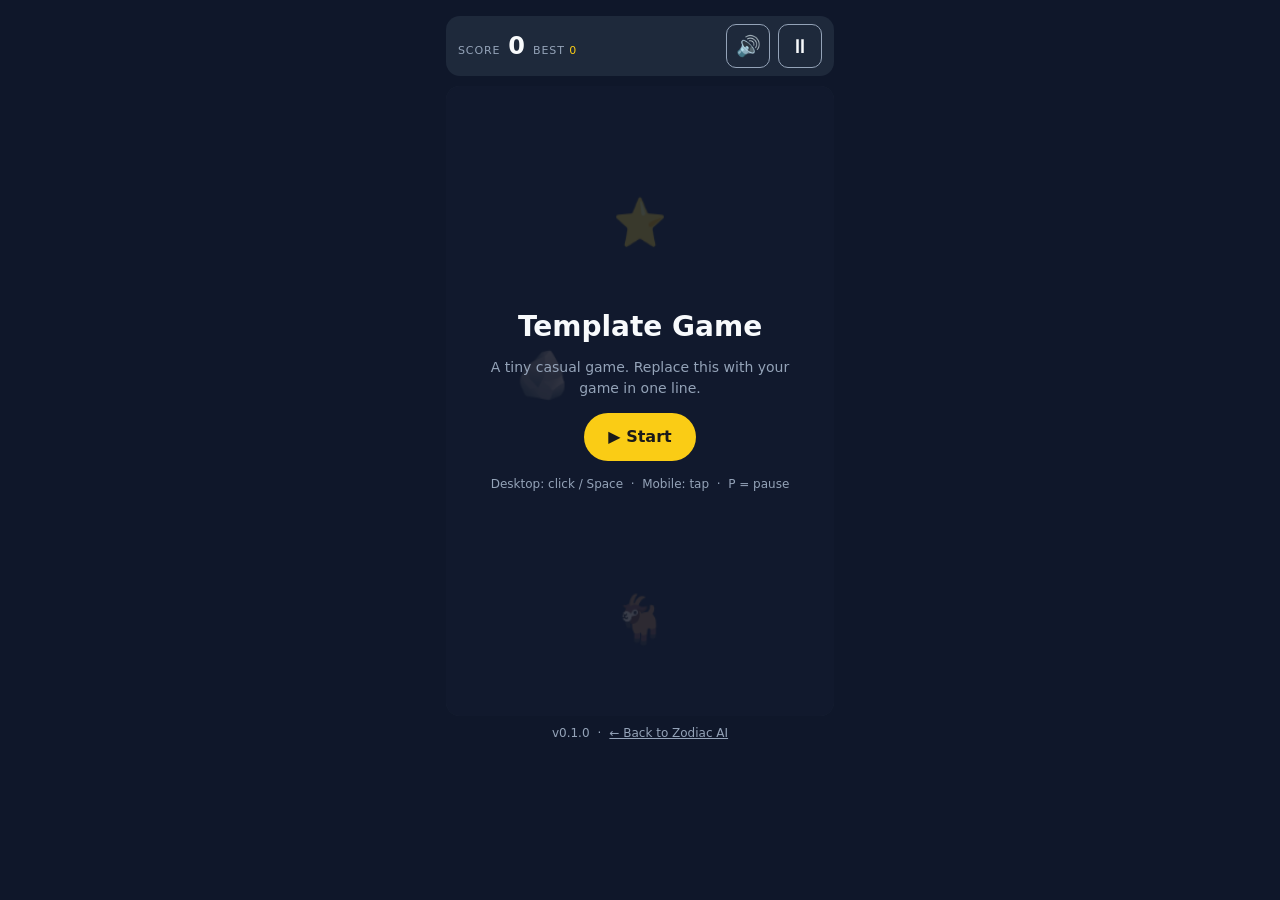
<file: template/index.html>
<!DOCTYPE html>
<html lang="en">
<head>
  <meta charset="UTF-8" />
  <meta name="viewport" content="width=device-width, initial-scale=1.0, maximum-scale=1.0, user-scalable=no" />
  <title>Template Game</title>
  <meta name="description" content="A tiny casual game. Replace this with your game in one line." />
  <!-- 换皮时改上面两行 + config.js；favicon 先用 emoji SVG 占位，美术到位后换文件 -->
  <link rel="icon" href="data:image/svg+xml,<svg xmlns='http://www.w3.org/2000/svg' viewBox='0 0 100 100'><text y='.9em' font-size='90'>🐐</text></svg>" />
  <link rel="stylesheet" href="style.css" />
</head>
<body>
  <main id="app">
    <!-- HUD：分数 / 最佳 / 暂停 / 音效 -->
    <header id="hud">
      <div class="hud-left">
        <span id="score-label">SCORE</span>
        <strong id="score">0</strong>
        <span id="best-label">BEST <span id="best">0</span></span>
      </div>
      <div class="hud-right">
        <button id="btn-sound" type="button" aria-label="Toggle sound" title="Sound on/off">🔊</button>
        <button id="btn-pause" type="button" aria-label="Pause game" title="Pause (P)">⏸</button>
      </div>
    </header>

    <!-- 游戏区：canvas 只负责画面，按钮/HUD 都用 DOM，方便改样式和做无障碍 -->
    <div id="stage">
      <canvas id="game" width="360" height="540" aria-label="Game area"></canvas>

      <!-- 开始屏 -->
      <section id="screen-menu" class="screen">
        <h1 id="game-title">Template Game</h1>
        <p id="game-desc">Tap / click to score. Replace this with your real rule in one line.</p>
        <button id="btn-start" type="button" class="btn-primary">▶ Start</button>
        <p class="hint">Desktop: click / Space &nbsp;·&nbsp; Mobile: tap &nbsp;·&nbsp; P = pause</p>
      </section>

      <!-- 暂停屏 -->
      <section id="screen-pause" class="screen hidden">
        <h2>Paused</h2>
        <button id="btn-resume" type="button" class="btn-primary">▶ Resume</button>
        <button id="btn-restart-from-pause" type="button" class="btn-secondary">↻ Restart</button>
      </section>

      <!-- 结束屏 -->
      <section id="screen-over" class="screen hidden">
        <h2 id="over-title">Game Over</h2>
        <p>Score: <strong id="final-score">0</strong> &nbsp;·&nbsp; Best: <strong id="final-best">0</strong></p>
        <p id="new-best" class="hidden">🎉 New best!</p>
        <button id="btn-restart" type="button" class="btn-primary">↻ Play again</button>
        <button id="btn-share" type="button" class="btn-secondary">↗ Share score</button>
      </section>
    </div>

    <footer id="footer">
      <span id="version">v0.1.0</span>
      <span>·</span>
      <a id="link-home" href="/">← Back to Zodiac AI</a>
    </footer>
  </main>

  <!-- 顺序不能换：config → analytics → main；无构建步骤，直接双击/静态托管就能跑 -->
  <script src="config.js"></script>
  <script src="../analytics/analytics.js"></script>
  <script src="main.js"></script>
</body>
</html>
</file>
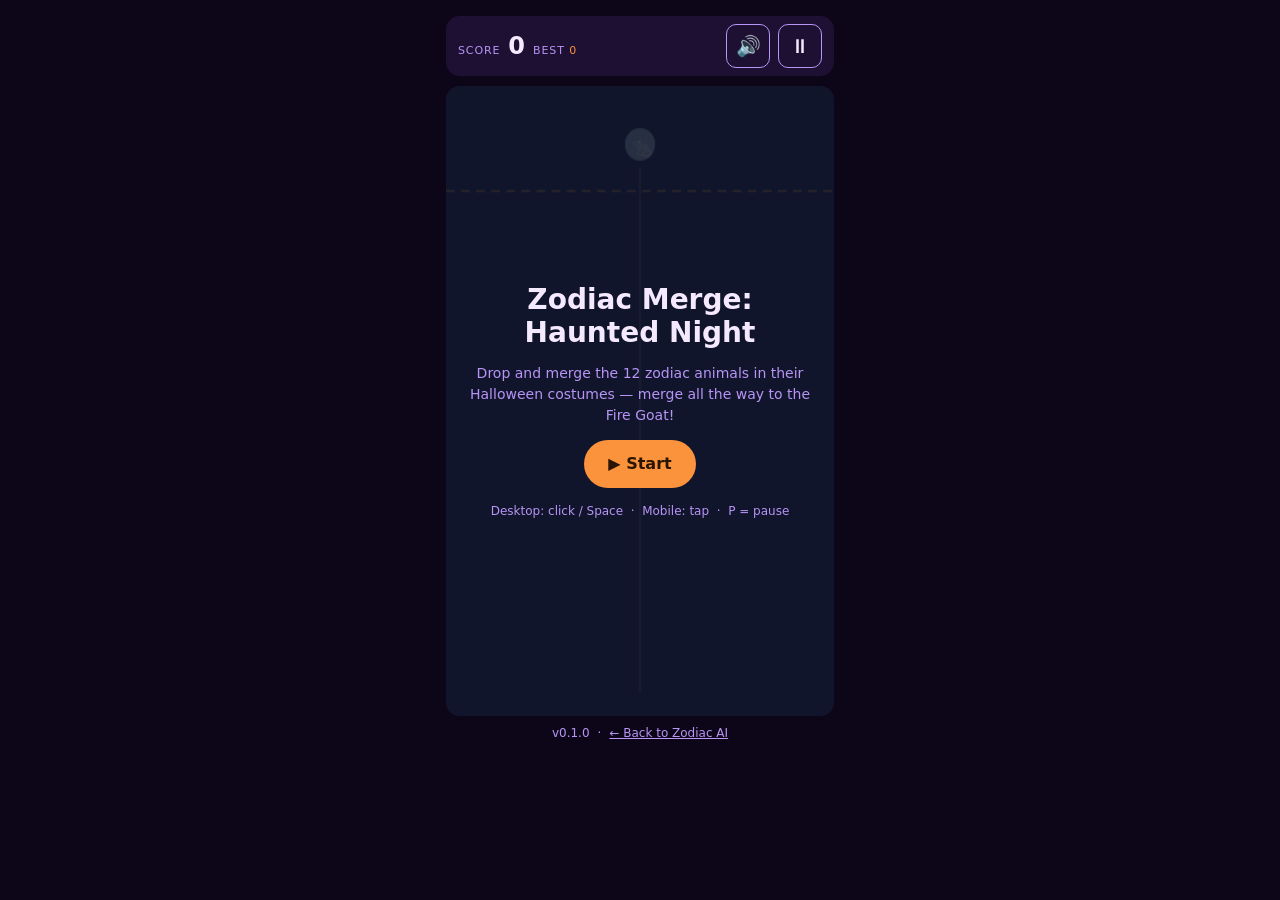
<file: games/zodiac-merge/index.html>
<!DOCTYPE html>
<html lang="en">
<head>
  <meta charset="UTF-8" />
  <meta name="viewport" content="width=device-width, initial-scale=1.0, maximum-scale=1.0, user-scalable=no" />
  <title>Template Game</title>
  <meta name="description" content="A tiny casual game. Replace this with your game in one line." />
  <!-- 换皮时改上面两行 + config.js；favicon 先用 emoji SVG 占位，美术到位后换文件 -->
  <link rel="icon" href="data:image/svg+xml,<svg xmlns='http://www.w3.org/2000/svg' viewBox='0 0 100 100'><text y='.9em' font-size='90'>🎃</text></svg>" />
  <link rel="stylesheet" href="style.css" />
</head>
<body>
  <main id="app">
    <!-- HUD：分数 / 最佳 / 暂停 / 音效 -->
    <header id="hud">
      <div class="hud-left">
        <span id="score-label">SCORE</span>
        <strong id="score">0</strong>
        <span id="best-label">BEST <span id="best">0</span></span>
      </div>
      <div class="hud-right">
        <button id="btn-sound" type="button" aria-label="Toggle sound" title="Sound on/off">🔊</button>
        <button id="btn-pause" type="button" aria-label="Pause game" title="Pause (P)">⏸</button>
      </div>
    </header>

    <!-- 游戏区：canvas 只负责画面，按钮/HUD 都用 DOM，方便改样式和做无障碍 -->
    <div id="stage">
      <canvas id="game" width="360" height="540" aria-label="Game area"></canvas>

      <!-- 开始屏 -->
      <section id="screen-menu" class="screen">
        <h1 id="game-title">Template Game</h1>
        <p id="game-desc">Tap / click to score. Replace this with your real rule in one line.</p>
        <button id="btn-start" type="button" class="btn-primary">▶ Start</button>
        <p class="hint">Desktop: click / Space &nbsp;·&nbsp; Mobile: tap &nbsp;·&nbsp; P = pause</p>
      </section>

      <!-- 暂停屏 -->
      <section id="screen-pause" class="screen hidden">
        <h2>Paused</h2>
        <button id="btn-resume" type="button" class="btn-primary">▶ Resume</button>
        <button id="btn-restart-from-pause" type="button" class="btn-secondary">↻ Restart</button>
      </section>

      <!-- 结束屏 -->
      <section id="screen-over" class="screen hidden">
        <h2 id="over-title">Game Over</h2>
        <p>Score: <strong id="final-score">0</strong> &nbsp;·&nbsp; Best: <strong id="final-best">0</strong></p>
        <p id="new-best" class="hidden">🎉 New best!</p>
        <button id="btn-restart" type="button" class="btn-primary">↻ Play again</button>
        <button id="btn-share" type="button" class="btn-secondary">↗ Share score</button>
      </section>
    </div>

    <footer id="footer">
      <span id="version">v0.1.0</span>
      <span>·</span>
      <a id="link-home" href="/">← Back to Zodiac AI</a>
    </footer>
  </main>

  <!-- 顺序不能换：config → analytics → main；无构建步骤，直接双击/静态托管就能跑 -->
  <script src="config.js"></script>
  <script src="analytics.js"></script>
  <script src="main.js"></script>
</body>
</html>
</file>
<file: template/style.css>
/* ==========================================================================
 * THEME — 换皮第一步：只改 :root 里的变量，结构/类名不要动
 * 换皮清单：--bg / --accent / --text / --panel + config.js 的 theme.sprites
 * 移动端优先：舞台固定 360×540（CSS 缩放适配），按钮 ≥44px 触摸目标
 * ========================================================================== */
:root {
  --bg: #0f172a;
  --panel: #1e293b;
  --text: #f8fafc;
  --muted: #94a3b8;
  --accent: #facc15;
  --accent-text: #1a1a1a;
  --danger: #ef4444;
  --radius: 14px;
}

* { box-sizing: border-box; margin: 0; padding: 0; }

html, body { height: 100%; }

body {
  background: var(--bg);
  color: var(--text);
  font-family: system-ui, -apple-system, "Segoe UI", Roboto, sans-serif;
  display: flex;
  justify-content: center;
  -webkit-tap-highlight-color: transparent;
  overscroll-behavior: none;
}

#app {
  width: 100%;
  max-width: 420px;
  min-height: 100dvh;
  display: flex;
  flex-direction: column;
  padding: 12px;
  gap: 10px;
}

/* HUD */
#hud {
  display: flex;
  justify-content: space-between;
  align-items: center;
  background: var(--panel);
  border-radius: var(--radius);
  padding: 8px 12px;
}
.hud-left { display: flex; align-items: baseline; gap: 8px; }
#score-label, #best-label { font-size: 11px; letter-spacing: .08em; color: var(--muted); }
#score { font-size: 24px; }
#best { color: var(--accent); }
.hud-right { display: flex; gap: 8px; }
.hud-right button {
  width: 44px; height: 44px;
  font-size: 20px;
  background: transparent; color: var(--text);
  border: 1px solid var(--muted); border-radius: 10px; cursor: pointer;
}

/* 舞台 */
#stage {
  position: relative;
  flex: 1;
  border-radius: var(--radius);
  overflow: hidden;
  background: var(--panel);
  /* 舞台高度由 canvas 比例撑起，移动端不出现双滚动 */
  aspect-ratio: 2 / 3;
  max-height: 70dvh;
  touch-action: none; /* 关键：阻止触摸滑动页面，交给 JS 处理 */
}
#game { display: block; width: 100%; height: 100%; }

/* 覆盖屏（开始/暂停/结束共用） */
.screen {
  position: absolute; inset: 0;
  display: flex; flex-direction: column;
  align-items: center; justify-content: center; gap: 14px;
  padding: 24px; text-align: center;
  background: rgba(15, 23, 42, .82);
}
.hidden { display: none !important; }
.screen h1 { font-size: 28px; }
.screen h2 { font-size: 24px; }
.screen p { color: var(--muted); font-size: 14px; line-height: 1.5; }
.hint { font-size: 12px !important; }
#new-best { color: var(--accent); font-weight: 700; }

button { font-family: inherit; }
.btn-primary, .btn-secondary {
  min-height: 48px; padding: 12px 24px;
  border: none; border-radius: 999px;
  font-size: 16px; font-weight: 700; cursor: pointer;
}
.btn-primary { background: var(--accent); color: var(--accent-text); }
.btn-secondary { background: transparent; color: var(--text); border: 1px solid var(--muted); }
.btn-primary:active, .btn-secondary:active { transform: scale(.97); }

#footer {
  display: flex; justify-content: center; gap: 8px;
  font-size: 12px; color: var(--muted);
}
#footer a { color: var(--muted); }

/* 横屏/大屏只居中，不拉伸舞台 */
@media (min-width: 480px) {
  #app { padding: 16px; }
}
</file>
<file: games/zodiac-merge/style.css>
/* ==========================================================================
 * THEME — 换皮第一步：只改 :root 里的变量，结构/类名不要动
 * 换皮清单：--bg / --accent / --text / --panel + config.js 的 theme.sprites
 * 移动端优先：舞台固定 360×540（CSS 缩放适配），按钮 ≥44px 触摸目标
 * ========================================================================== */
:root {
  --bg: #0d0618;
  --panel: #1e1033;
  --text: #f5e9ff;
  --muted: #b794f6;
  --accent: #fb923c;
  --accent-text: #2a1503;
  --danger: #ef4444;
  --radius: 14px;
}

* { box-sizing: border-box; margin: 0; padding: 0; }

html, body { height: 100%; }

body {
  background: var(--bg);
  color: var(--text);
  font-family: system-ui, -apple-system, "Segoe UI", Roboto, sans-serif;
  display: flex;
  justify-content: center;
  -webkit-tap-highlight-color: transparent;
  overscroll-behavior: none;
}

#app {
  width: 100%;
  max-width: 420px;
  min-height: 100dvh;
  display: flex;
  flex-direction: column;
  padding: 12px;
  gap: 10px;
}

/* HUD */
#hud {
  display: flex;
  justify-content: space-between;
  align-items: center;
  background: var(--panel);
  border-radius: var(--radius);
  padding: 8px 12px;
}
.hud-left { display: flex; align-items: baseline; gap: 8px; }
#score-label, #best-label { font-size: 11px; letter-spacing: .08em; color: var(--muted); }
#score { font-size: 24px; }
#best { color: var(--accent); }
.hud-right { display: flex; gap: 8px; }
.hud-right button {
  width: 44px; height: 44px;
  font-size: 20px;
  background: transparent; color: var(--text);
  border: 1px solid var(--muted); border-radius: 10px; cursor: pointer;
}

/* 舞台 */
#stage {
  position: relative;
  flex: 1;
  border-radius: var(--radius);
  overflow: hidden;
  background: var(--panel);
  /* 舞台高度由 canvas 比例撑起，移动端不出现双滚动 */
  aspect-ratio: 2 / 3;
  max-height: 70dvh;
  touch-action: none; /* 关键：阻止触摸滑动页面，交给 JS 处理 */
}
#game { display: block; width: 100%; height: 100%; }

/* 覆盖屏（开始/暂停/结束共用） */
.screen {
  position: absolute; inset: 0;
  display: flex; flex-direction: column;
  align-items: center; justify-content: center; gap: 14px;
  padding: 24px; text-align: center;
  background: rgba(15, 23, 42, .82);
}
.hidden { display: none !important; }
.screen h1 { font-size: 28px; }
.screen h2 { font-size: 24px; }
.screen p { color: var(--muted); font-size: 14px; line-height: 1.5; }
.hint { font-size: 12px !important; }
#new-best { color: var(--accent); font-weight: 700; }

button { font-family: inherit; }
.btn-primary, .btn-secondary {
  min-height: 48px; padding: 12px 24px;
  border: none; border-radius: 999px;
  font-size: 16px; font-weight: 700; cursor: pointer;
}
.btn-primary { background: var(--accent); color: var(--accent-text); }
.btn-secondary { background: transparent; color: var(--text); border: 1px solid var(--muted); }
.btn-primary:active, .btn-secondary:active { transform: scale(.97); }

#footer {
  display: flex; justify-content: center; gap: 8px;
  font-size: 12px; color: var(--muted);
}
#footer a { color: var(--muted); }

/* 横屏/大屏只居中，不拉伸舞台 */
@media (min-width: 480px) {
  #app { padding: 16px; }
}
</file>
